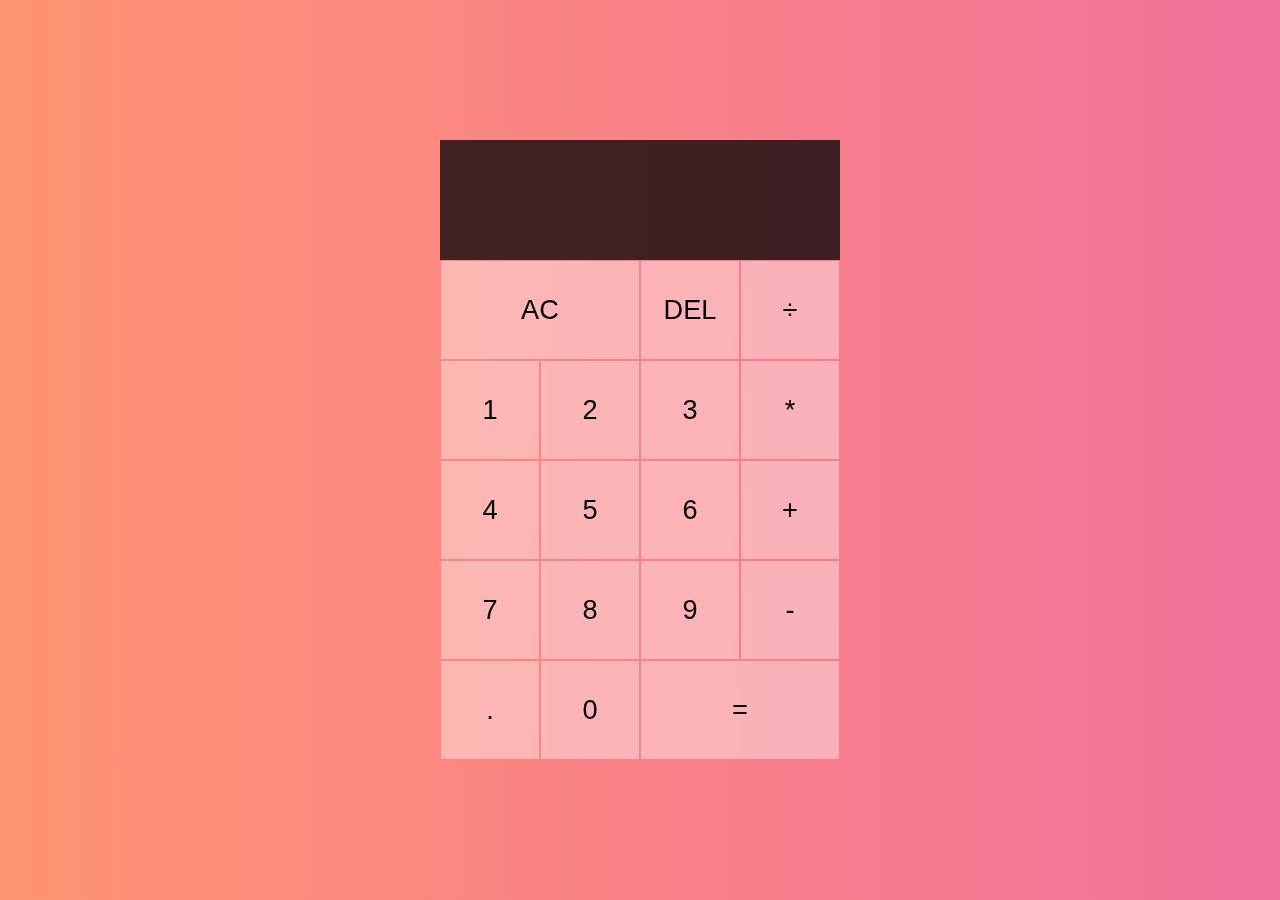
<file: calculator/index.html>
<!DOCTYPE html>
<html lang="en">
<head>
    <meta charset="UTF-8">
    <meta http-equiv="X-UA-Compatible" content="IE=edge">
    <meta name="viewport" content="width=device-width, initial-scale=1.0">
    <link rel="stylesheet" href="style.css">
    <title>Calculator</title>
</head>
<body>
    <div class="calculator-grid">
        <div class="output">
            <div data-previous-operand class="previous-operand"></div>
            <div data-current-operand class="current-operand"></div>
        </div>
        <button data-all-clear class="span-two"> AC </button>
        <button data-delete> DEL </button>
        <button data-operation> ÷ </button>
        <button data-number> 1 </button>
        <button data-number> 2 </button>
        <button data-number> 3 </button>
        <button data-operation> * </button>
        <button data-number> 4 </button>
        <button data-number> 5 </button>
        <button data-number> 6 </button>
        <button data-operation> + </button>
        <button data-number> 7 </button>
        <button data-number> 8 </button>
        <button data-number> 9 </button>
        <button data-operation> - </button>
        <button data-number> . </button>
        <button data-number> 0 </button>
        <button data-equals class="span-two"> = </button>
    </div>
    <script src="app.js"></script>
</body>
</html>
</file>
<file: calculator/style.css>
*, *::after, *::before {
    margin: 0;
    padding: 0;
    box-sizing: border-box;
    font-family: sans-serif;
    font-weight: normal;
}

html {
    background: #f2709c;
    background: -webkit-linear-gradient(to right, #ff9472, #f2709c); 
    background: linear-gradient(to right, #ff9472, #f2709c);
}


.calculator-grid {
    display: grid;
    justify-content: center;
    align-content: center;
    min-height: 100vh;
    grid-template-columns: repeat(4, 100px);
    grid-template-rows: minmax(120px, auto)repeat(5, 100px);
}

.calculator-grid > button {
    cursor: pointer;
    font-size: 1.7rem;
    border: none;
    outline: none;
    background: rgba(255,255,255,0.4);
    backdrop-filter: blur(10px);
    margin: 1px;
}

.calculator-grid > button:hover {
    background-color: rgba(255, 255, 255, 0.562);
    transition: 0.2s;
}

.span-two {
    grid-column: span 2;   
}

.output {
    grid-column: 1 / -1;
    background-color: rgba(0, 0, 0, 0.75);
    display: flex;
    align-items: flex-end;
    justify-content: space-around;
    color: white;
    flex-direction: column;
    padding: 10px;
    word-wrap: break-word;
    word-break: break-all;
}

.output .previous-operand {
    color: rgba(255, 255, 255, 0.75);
    font-size: 1.5rem;
}

.output .current-operand {
    color: white;
    font-size: 2.5rem;
}
</file>
